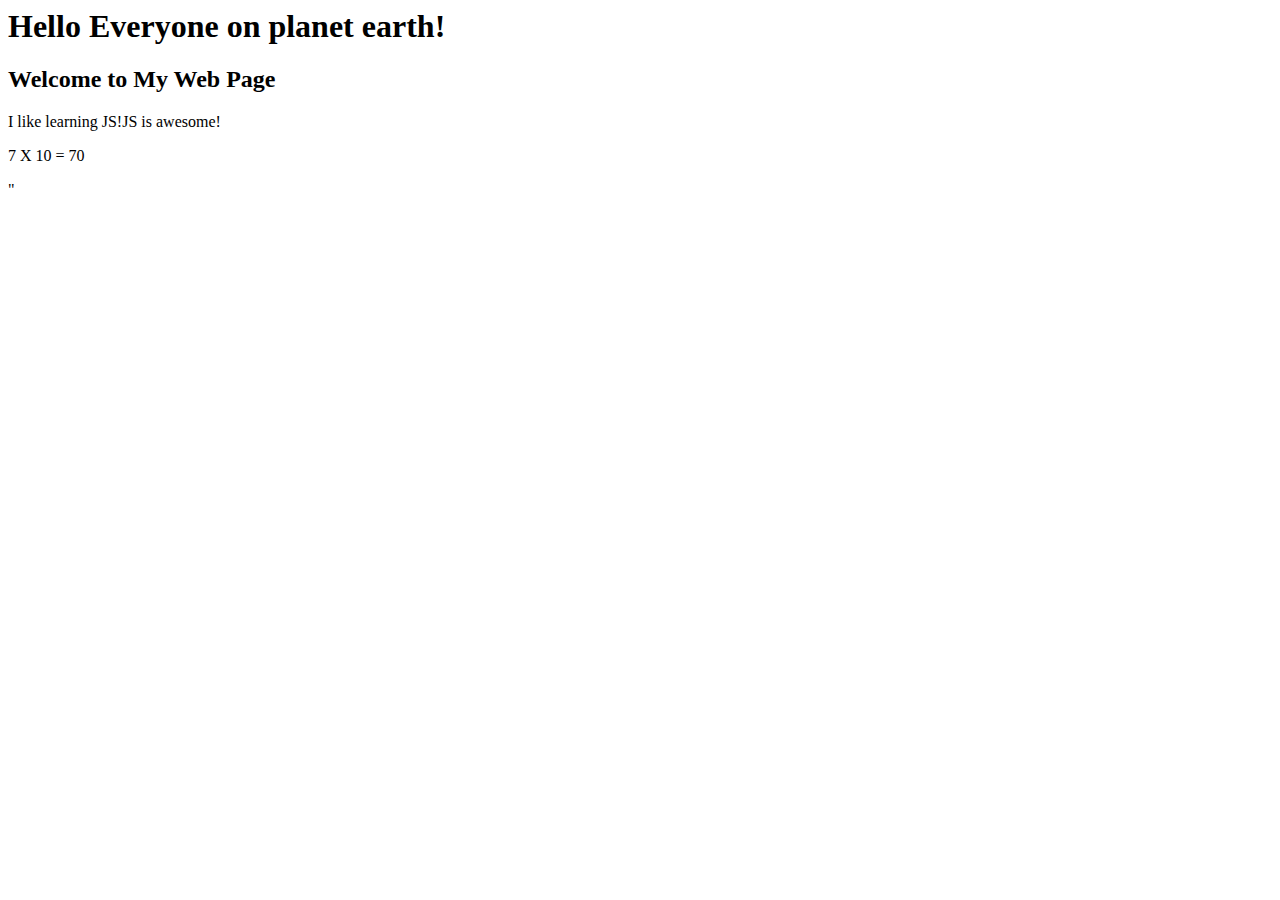
<file: index.html>
<html>
    <head>
        <link rel="stylestreet"type="text/css" href="style.css">
    </head>
    <body>
        <h1 id="heading1"></h1>
        <h2>Welcome to My Web Page</h2>
        <p id="paragraph1"></p>
        <p id="paragraph2"></p>"

        <script>
            var text1;
            var text2;
            var text3;

            var numA = 7;
            var numB = 10;

            text1 ="Hello Everyone on planet earth!";
            text2 = "I like learning JS!";
            text3 = "JS is awesome!";

            document.getElementById("heading1").innerHTML = (text1);
            document.getElementById("paragraph1").innerHTML = (text2 + text3);
            document.getElementById("paragraph2").innerHTML = (numA + " X " + numB + " = " + (numA * numB));
        </script>
    </body>
</html>
</file>
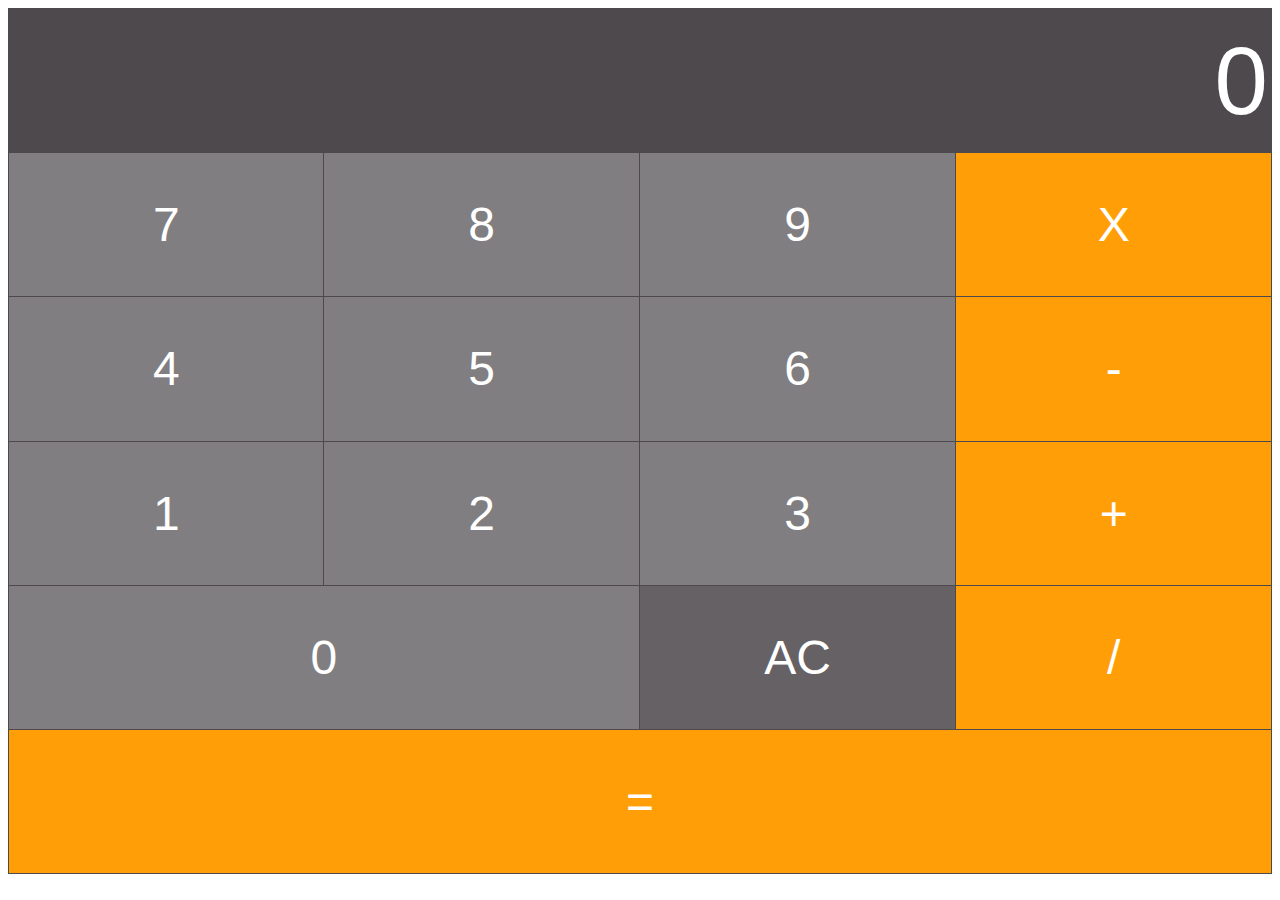
<file: calculator.html>
<html>
    <head>
        <link rel="stylesheet" type="text/css" href="styles.css">
    </head>
    <body>
        <table border="1">
            <tr>
                <td colspan="4">
                    <input type="text" id="inputBox" value="0"/>
                </td>
            </tr>
            <tr>
                <td  class="digitButton" onclick="digitBtnPressed(7)">7</td>
                <td class="digitButton" onclick="digitBtnPressed(8)">8</td>
                <td class="digitButton" onclick="digitBtnPressed(9)">9</td>
                <td class="operatorButton" onclick="operatorButtonPressed('X')">X</td>
            </tr>
            <tr>
                <td class="digitButton" onclick="digitBtnPressed(4)">4</td>
                <td class="digitButton" onclick="digitBtnPressed(5)">5</td>
                <td class="digitButton" onclick="digitBtnPressed(6)">6</td>
                <td class="operatorButton" onclick="operatorButtonPressed('-')">-</td>
           </tr>
           <tr>
                <td class="digitButton" onclick="digitBtnPressed(1)">1</td>
                <td class="digitButton" onclick="digitBtnPressed(2)">2</td>
                <td class="digitButton" onclick="digitBtnPressed(3)">3</td>
                <td class="operatorButton" onclick="operatorButtonPressed('+')">+</td>
            </tr>
            <tr>
                <td class="digitButton" colspan="2" onclick="digitBtnPressed(0)">0</td>
                <td class="ACButton" onclick="buttonACPressed()">AC</td>
                <td class="operatorButton" onclick="operatorButtonPressed('/')">/</td>
           </tr> 
            <tr>
                <td class="operatorButton" colspan="4" onclick="equalsButtonPressed()">=</td>
            </tr>
        </table>
        <script>
            var newLine = true;  //Boolean variable. Detemines if the next thing the user types should on a new line
            var value;
            var currentOperator;

            //Event handler for when any digit button is pressed
            function digitBtnPressed(button){
                if (newLine) {
                    document.getElementById("inputBox").value = button;
                    newLine = false;   
                }else{
                   var currentValue = document.getElementById("inputBox").value;
                   document.getElementById("inputBox").value = currentValue + button;
                }
            }

            //Event handler for when the AC button is pressed
            function buttonACPressed(){
                document.getElementById("inputBox").value = "0";
                newLine = true;
            }
            //Event handler for when an operator button is pressed
            function operatorButtonPressed(operator){
                currentOperator = operator;
                value1 = parseInt(document.getElementById("inputBox").value);
                newLine = true;
            }

            //Event handler for when the equals button is pressed
            function equalsButtonPressed(){
                var value2 = parseInt(document.getElementById("inputBox").value);
               var finalTotal;

               switch(currentOperator){
                    case 'X':
                        finalTotal = value1 * value2;
                        break;
                    case '-':
                        finalTotal = value1 - value2;
                        break;
                    case '+':
                        finalTotal = value1 + value2;
                        break;
                    case '/':
                        if (value2 = 0) {
                            alert("Cannot divide by zero");
                            return;
                        }
                        finalTotal = value1 / value2;
                        break;
                    default:
                        alert("Invalid operator");
                        return;
                }
                document.getElementById("inputBox").value = finalTotal;
                
                value1 = 0;
                newLine = true
            }
        </script>
    </body>
</html>
</file>
<file: styles.css>
table{
    color: #fff;
    text-align: center;
    border-collapse: collapse;
    font: normal 3em Arial,Helvetica,sans-serif;
}

tr{
    height: 16.02vh;
    background-color: #4e494d;

}

td{
    width: 25vw;
    border: 1px solid #4e494d
}

#inputBox{
    background-color: #4e494d;
    text-align: right;
    width: 100%;
    font-size: 2em;
    color: #fff;
    border: 0px;
}

.digitButton{
    background-color: #807e80;

}
.operatorButton{
    background-color: #ff9e06;
}
.ACButton{
    background-color: #656165;
}
</file>
